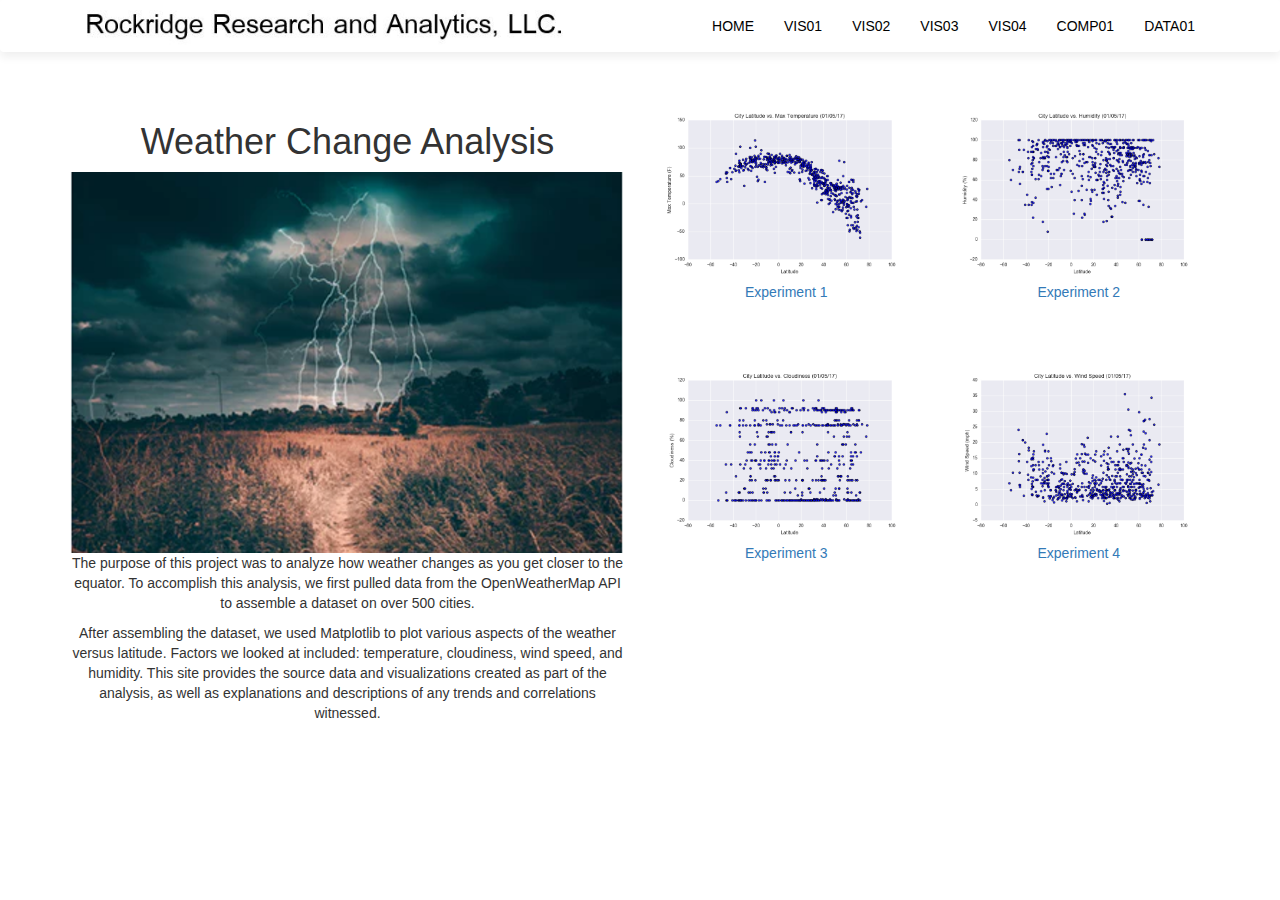
<file: index.html>
<!DOCTYPE html>
<html lang="en">

<head>
    <title>Weather Change Analysis</title>
    <meta charset="UTF-8">
    <link rel="shortcut icon" href="favicon.ico" />
    <link rel="stylesheet" type="text/css" href="style.css">
    <link rel="stylesheet" href="https://maxcdn.bootstrapcdn.com/bootstrap/3.3.7/css/bootstrap.min.css">
    <script src="https://ajax.googleapis.com/ajax/libs/jquery/3.3.1/jquery.min.js"></script>
    <script src="https://maxcdn.bootstrapcdn.com/bootstrap/3.3.7/js/bootstrap.min.js"></script>
</head>

<body>
    <header class="header">
    <nav class="navbar navbar-style">
        <div class="container">
            <div class="navbar-header">
                <button type="button" class="navbar-toggle" data-toggle="collapse" data-target="#menuicon">
                <span class="icon-bar"></span>
                <span class="icon-bar"></span>
                <span class="icon-bar"></span>
                </button>
                <a href=""><img class="logo" src="./images/logo01.jpg"></a>
            </div>
            
            <div class="collapse navbar-collapse" id="menuicon">
                <ul class="nav navbar-nav navbar-right">
                <li><a href="index.html">Home</a></li>
                <li><a href="vis01.html">Vis01</a></li>
                <li><a href="vis02.html">Vis02</a></li>
                <li><a href="vis03.html">Vis03</a></li>
                <li><a href="vis04.html">Vis04</a></li>
                <li><a href="comp01.html">Comp01</a></li>
                <li><a href="data01.html">Data01</a></li>
                </ul>
            </div>
        </div>
    </nav>

        <div class="container">
            <div class="row">

                <div class="col-lg-6 banner-info text-center">
                <h1>Weather Change Analysis</h1>
                <img src="./images/weather1.png" class="img-responsive">
                <p>The purpose of this project was to analyze how weather changes as you get closer to the equator. To accomplish this analysis, we first pulled data from the OpenWeatherMap API to assemble a dataset on over 500 cities.</p>
                <p>After assembling the dataset, we used Matplotlib to plot various aspects of the weather versus latitude. Factors we looked at included: temperature, cloudiness, wind speed, and humidity. This site provides the source data and visualizations created as part of the analysis, as well as explanations and descriptions of any trends and correlations witnessed.</p>
                </div>

                <div class="col-sm-3 banner-image text-center">
                <img src="./images/fig1.png" class="img-responsive">
                <a href="vis01.html">Experiment 1</a>
                </div>
 
                <div class="col-sm-3 banner-image text-center">
                <img src="./images/fig2.png" class="img-responsive">
                <a href="vis02.html">Experiment 2</a>
                </div>
            
                <div class="col-sm-3 banner-image text-center">
                <img src="./images/fig3.png" class="img-responsive">
                <a href="vis03.html">Experiment 3</a>
                </div>
           
                <div class="col-sm-3 banner-image text-center">
                <img src="./images/fig4.png" class="img-responsive">
                <a href="vis04.html">Experiment 4</a>
                </div>

            </div>
        </div>
    </header>
</body>

</html>
</file>
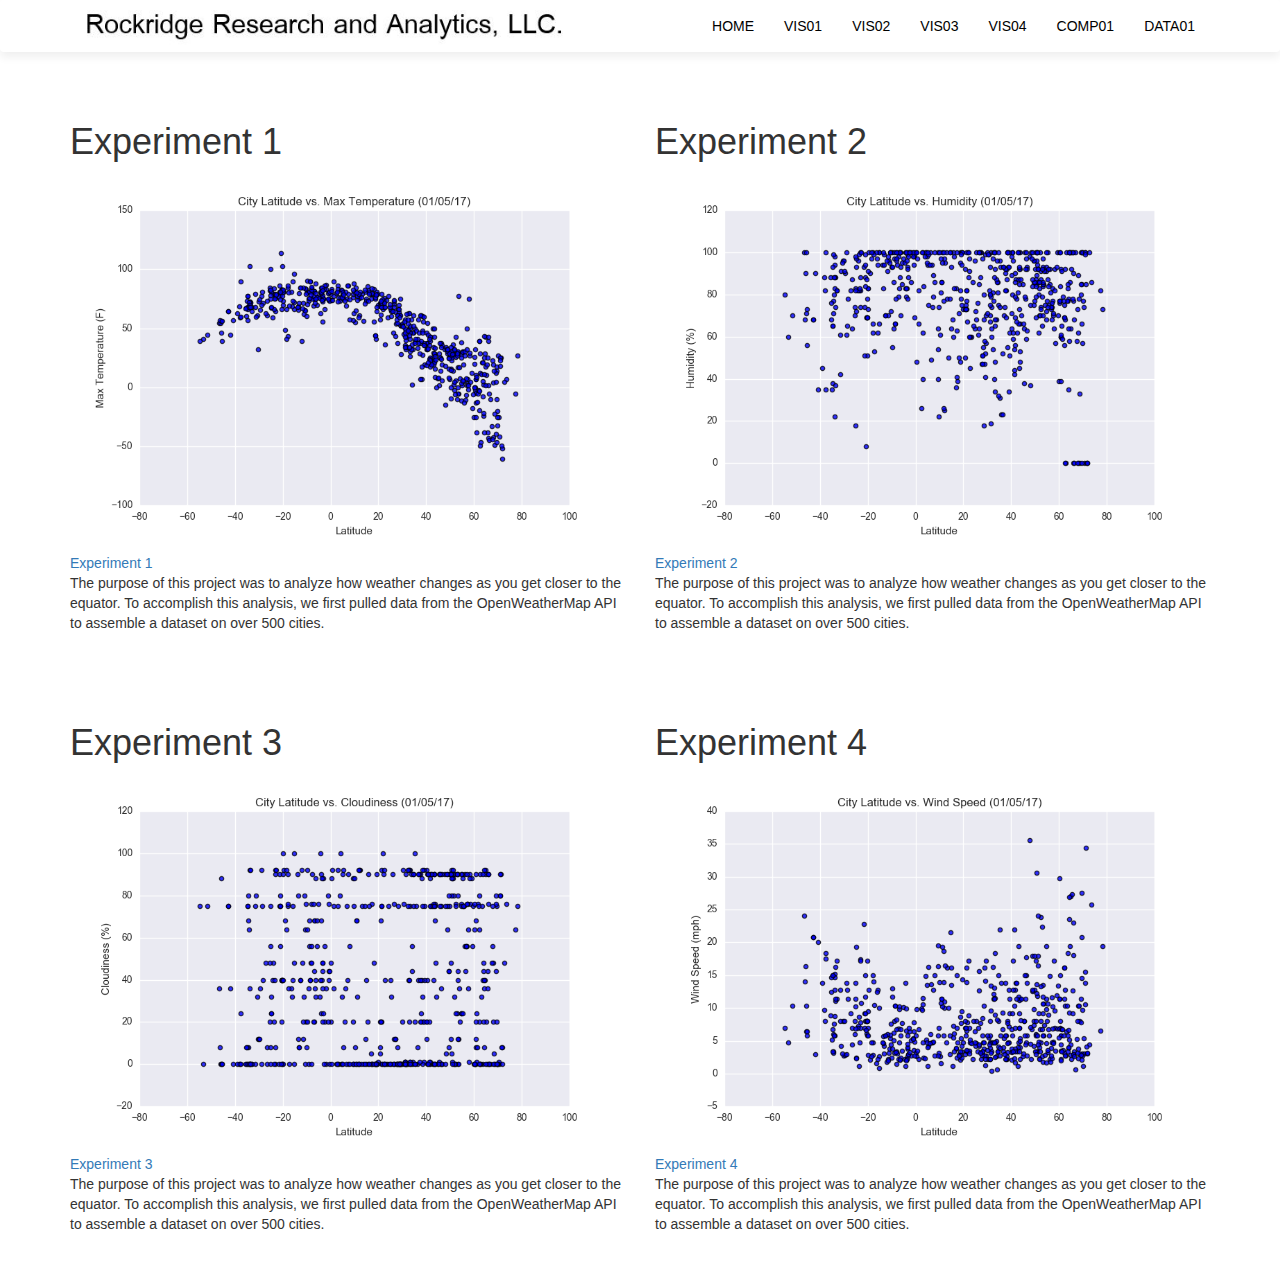
<file: comp01.html>
<!DOCTYPE html>
<html lang="en">

<head>
    <title>Christopher Brady Website Homework</title>
    <meta charset="UTF-8">
    <link rel="stylesheet" type="text/css" href="style.css">
    <link rel="stylesheet" href="https://maxcdn.bootstrapcdn.com/bootstrap/3.3.7/css/bootstrap.min.css">
    <script src="https://ajax.googleapis.com/ajax/libs/jquery/3.3.1/jquery.min.js"></script>
    <script src="https://maxcdn.bootstrapcdn.com/bootstrap/3.3.7/js/bootstrap.min.js"></script>
</head>

<body>
    <header class="header">
    <nav class="navbar navbar-style">
        <div class="container">
            <div class="navbar-header">
                <button type="button" class="navbar-toggle" data-toggle="collapse" data-target="#menuicon">
                <span class="icon-bar"></span>
                <span class="icon-bar"></span>
                <span class="icon-bar"></span>
                </button>
                <a href="./index.html"><img class="logo" src="./images/logo01.jpg"></a>
            </div>
            
            <div class="collapse navbar-collapse" id="menuicon">
                <ul class="nav navbar-nav navbar-right">
                <li><a href="index.html">Home</a></li>
                <li><a href="vis01.html">Vis01</a></li>
                <li><a href="vis02.html">Vis02</a></li>
                <li><a href="vis03.html">Vis03</a></li>
                <li><a href="vis04.html">Vis04</a></li>
                <li><a href="comp01.html">Comp01</a></li>
                <li><a href="data01.html">Data01</a></li>
                </ul>
            </div>
        </div>
    </nav>

        <div class="container">
        <div class="row">

            <div class="col-lg-6 banner-info">
                <h1>Experiment 1</h1>
                <img src="./images/fig1.png" class="img-responsive">
                <a href="vis01.html">Experiment 1</a>
                <p>The purpose of this project was to analyze how weather changes as you get closer to the equator. To accomplish this analysis, we first pulled data from the OpenWeatherMap API to assemble a dataset on over 500 cities.</p>
            </div>

            <div class="col-lg-6 banner-image">
                <h1>Experiment 2</h1>
                <img src="./images/fig2.png" class="img-responsive">
                <a href="vis02.html">Experiment 2</a>
                <p>The purpose of this project was to analyze how weather changes as you get closer to the equator. To accomplish this analysis, we first pulled data from the OpenWeatherMap API to assemble a dataset on over 500 cities.</p>
            </div>
        </div>

        <div class="row">

                <div class="col-lg-6 banner-info">
                    <h1>Experiment 3</h1>
                    <img src="./images/fig3.png" class="img-responsive">
                    <a href="vis03.html">Experiment 3</a>
                    <p>The purpose of this project was to analyze how weather changes as you get closer to the equator. To accomplish this analysis, we first pulled data from the OpenWeatherMap API to assemble a dataset on over 500 cities.</p>
                </div>
    
                <div class="col-lg-6 banner-image">
                    <h1>Experiment 4</h1>
                   <img src="./images/fig4.png" class="img-responsive">
                    <a href="vis04.html">Experiment 4</a>
                    <p>The purpose of this project was to analyze how weather changes as you get closer to the equator. To accomplish this analysis, we first pulled data from the OpenWeatherMap API to assemble a dataset on over 500 cities.</p>
                </div>
        </div>
    </header>
</body>

</html>
</file>
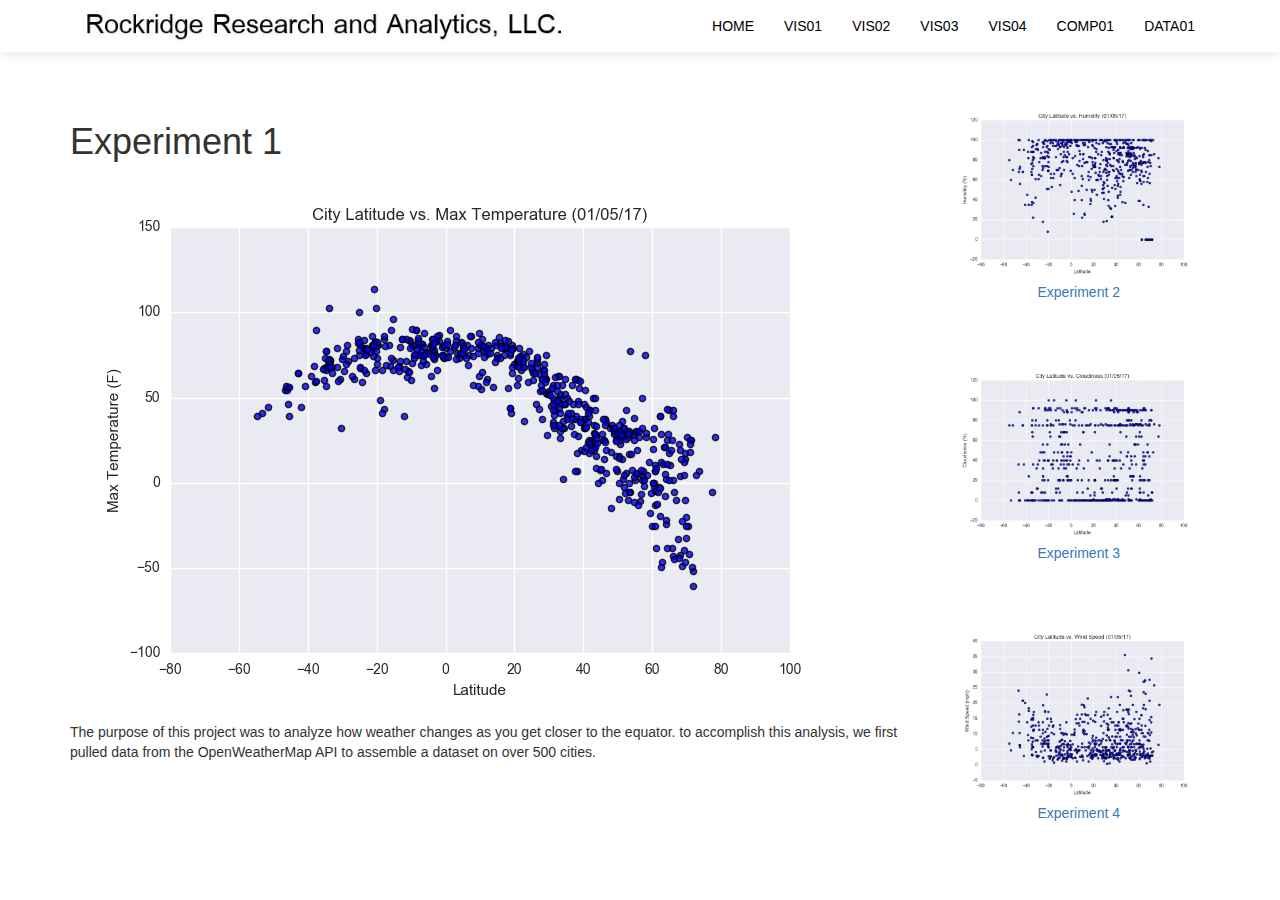
<file: vis01.html>
<!DOCTYPE html>
<html lang="en">

<head>
    <title>Christopher Brady Website Homework</title>
    <meta charset="UTF-8">
    <link rel="stylesheet" type="text/css" href="style.css">
    <link rel="stylesheet" href="https://maxcdn.bootstrapcdn.com/bootstrap/3.3.7/css/bootstrap.min.css">
    <script src="https://ajax.googleapis.com/ajax/libs/jquery/3.3.1/jquery.min.js"></script>
    <script src="https://maxcdn.bootstrapcdn.com/bootstrap/3.3.7/js/bootstrap.min.js"></script>
</head>

<body>
    <header class="header">
    <nav class="navbar navbar-style">
        <div class="container">
            <div class="navbar-header">
                <button type="button" class="navbar-toggle" data-toggle="collapse" data-target="#menuicon">
                <span class="icon-bar"></span>
                <span class="icon-bar"></span>
                <span class="icon-bar"></span>
                </button>
                <a href="index.html"><img class="logo" src="./images/logo01.jpg"></a>
            </div>
            
            <div class="collapse navbar-collapse" id="menuicon">
                <ul class="nav navbar-nav navbar-right">
                <li><a href="index.html">Home</a></li>
                <li><a href="vis01.html">Vis01</a></li>
                <li><a href="vis02.html">Vis02</a></li>
                <li><a href="vis03.html">Vis03</a></li>
                <li><a href="vis04.html">Vis04</a></li>
                <li><a href="comp01.html">Comp01</a></li>
                <li><a href="data01.html">Data01</a></li>
                </ul>
            </div>
        </div>
    </nav>

        <div class="container">
        <div class="row">

            <div class="col-lg-9 banner-info">
                <h1>Experiment 1</h1>
                <img src="./images/fig1.png" class="img-responsive">
                <p>The purpose of this project was to analyze how weather changes as you get closer to the equator. to accomplish this analysis, we first pulled data from the OpenWeatherMap API to assemble a dataset on over 500 cities.</p>
            </div>

            <div class="col-sm-3 banner-image text-center">
                <img src="./images/fig2.png" class="img-responsive">
                <a href="vis02.html">Experiment 2</a>
            </div>
            <div class="col-sm-3 banner-image text-center">
                <img src="./images/fig3.png" class="img-responsive">
                <a href="vis03.html">Experiment 3</a>

            </div>
            <div class="col-sm-3 banner-image text-center">
                <img src="./images/fig4.png" class="img-responsive">
                <a href="vis04.html">Experiment 4</a>
            </div>
        </div>
        </div>
    </header>
</body>

</html>
</file>
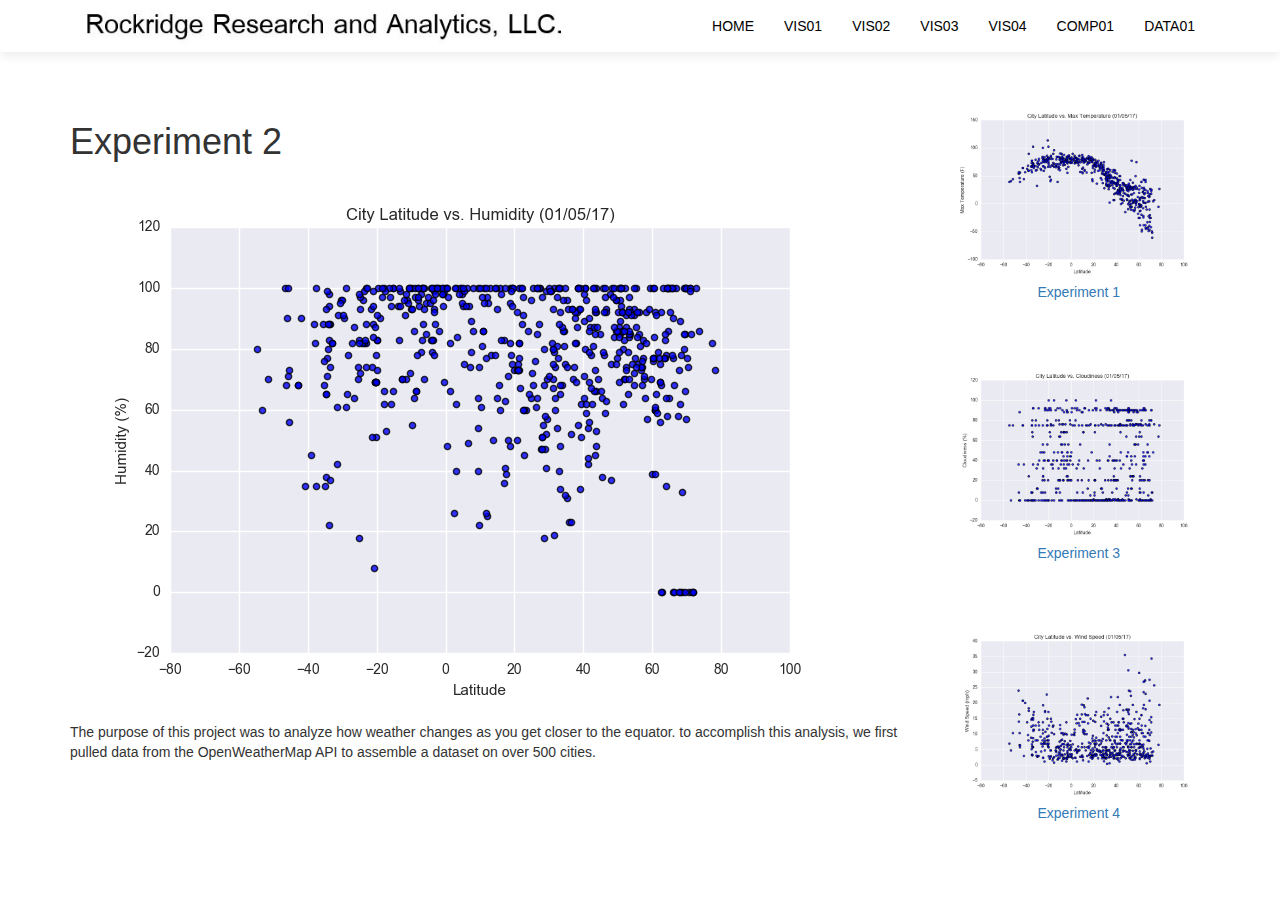
<file: vis02.html>
<!DOCTYPE html>
<html lang="en">

<head>
    <title>Christopher Brady Website Homework</title>
    <meta charset="UTF-8">
    <link rel="stylesheet" type="text/css" href="style.css">
    <link rel="stylesheet" href="https://maxcdn.bootstrapcdn.com/bootstrap/3.3.7/css/bootstrap.min.css">
    <script src="https://ajax.googleapis.com/ajax/libs/jquery/3.3.1/jquery.min.js"></script>
    <script src="https://maxcdn.bootstrapcdn.com/bootstrap/3.3.7/js/bootstrap.min.js"></script>
</head>

<body>
    <header class="header">
    <nav class="navbar navbar-style">
        <div class="container">
            <div class="navbar-header">
                <button type="button" class="navbar-toggle" data-toggle="collapse" data-target="#menuicon">
                <span class="icon-bar"></span>
                <span class="icon-bar"></span>
                <span class="icon-bar"></span>
                </button>
                <a href="index.html"><img class="logo" src="./images/logo01.jpg"></a>
            </div>
            
            <div class="collapse navbar-collapse" id="menuicon">
                <ul class="nav navbar-nav navbar-right">
                <li><a href="index.html">Home</a></li>
                <li><a href="vis01.html">Vis01</a></li>
                <li><a href="vis02.html">Vis02</a></li>
                <li><a href="vis03.html">Vis03</a></li>
                <li><a href="vis04.html">Vis04</a></li>
                <li><a href="comp01.html">Comp01</a></li>
                <li><a href="data01.html">Data01</a></li>
                </ul>
            </div>
        </div>
    </nav>

        <div class="container">
        <div class="row">

            <div class="col-lg-9 banner-info">
                <h1>Experiment 2</h1>
                <img src="./images/fig2.png" class="img-responsive">
                <p>The purpose of this project was to analyze how weather changes as you get closer to the equator. to accomplish this analysis, we first pulled data from the OpenWeatherMap API to assemble a dataset on over 500 cities.</p>
            </div>

            <div class="col-sm-3 banner-image text-center">
                <img src="./images/fig1.png" class="img-responsive">
                <a href="vis01.html">Experiment 1</a>
            </div>
            <div class="col-sm-3 banner-image text-center">
                <img src="./images/fig3.png" class="img-responsive">
                <a href="vis03.html">Experiment 3</a>

            </div>
            <div class="col-sm-3 banner-image text-center">
                <img src="./images/fig4.png" class="img-responsive">
                <a href="vis04.html">Experiment 4</a>
            </div>
        </div>
        </div>
    </header>
</body>

</html>
</file>
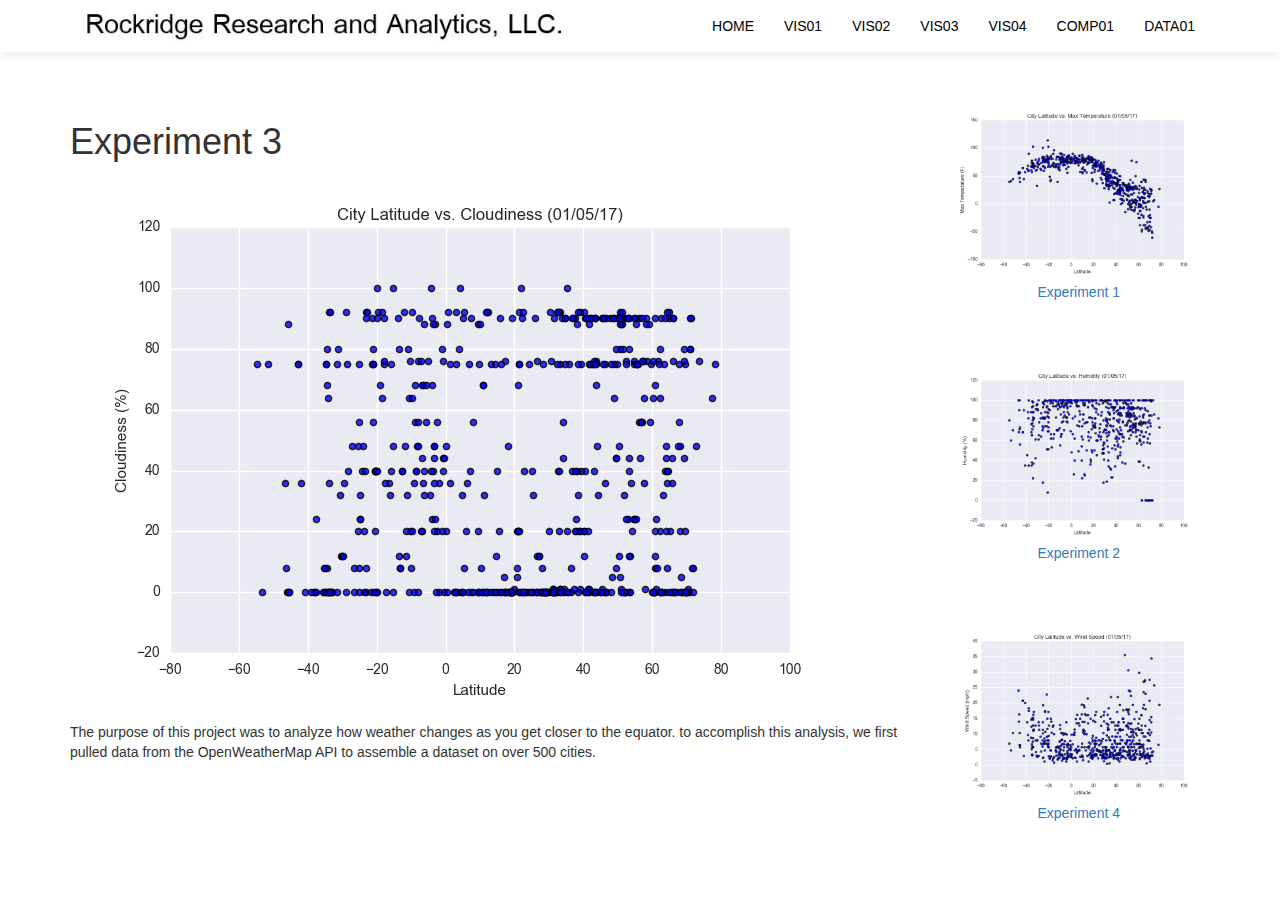
<file: vis03.html>
<!DOCTYPE html>
<html lang="en">

<head>
    <title>Christopher Brady Website Homework</title>
    <meta charset="UTF-8">
    <link rel="stylesheet" type="text/css" href="style.css">
    <link rel="stylesheet" href="https://maxcdn.bootstrapcdn.com/bootstrap/3.3.7/css/bootstrap.min.css">
    <script src="https://ajax.googleapis.com/ajax/libs/jquery/3.3.1/jquery.min.js"></script>
    <script src="https://maxcdn.bootstrapcdn.com/bootstrap/3.3.7/js/bootstrap.min.js"></script>
</head>

<body>
    <header class="header">
    <nav class="navbar navbar-style">
        <div class="container">
            <div class="navbar-header">
                <button type="button" class="navbar-toggle" data-toggle="collapse" data-target="#menuicon">
                <span class="icon-bar"></span>
                <span class="icon-bar"></span>
                <span class="icon-bar"></span>
                </button>
                <a href="index.html"><img class="logo" src="./images/logo01.jpg"></a>
            </div>
            
            <div class="collapse navbar-collapse" id="menuicon">
                <ul class="nav navbar-nav navbar-right">
                <li><a href="index.html">Home</a></li>
                <li><a href="vis01.html">Vis01</a></li>
                <li><a href="vis02.html">Vis02</a></li>
                <li><a href="vis03.html">Vis03</a></li>
                <li><a href="vis04.html">Vis04</a></li>
                <li><a href="comp01.html">Comp01</a></li>
                <li><a href="data01.html">Data01</a></li>
                </ul>
            </div>
        </div>
    </nav>

        <div class="container">
        <div class="row">

            <div class="col-lg-9 banner-info">
                <h1>Experiment 3</h1>
                <img src="./images/fig3.png" class="img-responsive">
                <p>The purpose of this project was to analyze how weather changes as you get closer to the equator. to accomplish this analysis, we first pulled data from the OpenWeatherMap API to assemble a dataset on over 500 cities.</p>
            </div>

            <div class="col-sm-3 banner-image text-center">
                <img src="./images/fig1.png" class="img-responsive">
                <a href="vis01.html">Experiment 1</a>
            </div>
            <div class="col-sm-3 banner-image text-center">
                <img src="./images/fig2.png" class="img-responsive">
                <a href="vis02.html">Experiment 2</a>

            </div>
            <div class="col-sm-3 banner-image text-center">
                <img src="./images/fig4.png" class="img-responsive">
                <a href="vis04.html">Experiment 4</a>
            </div>
        </div>
        </div>
    </header>
</body>

</html>
</file>
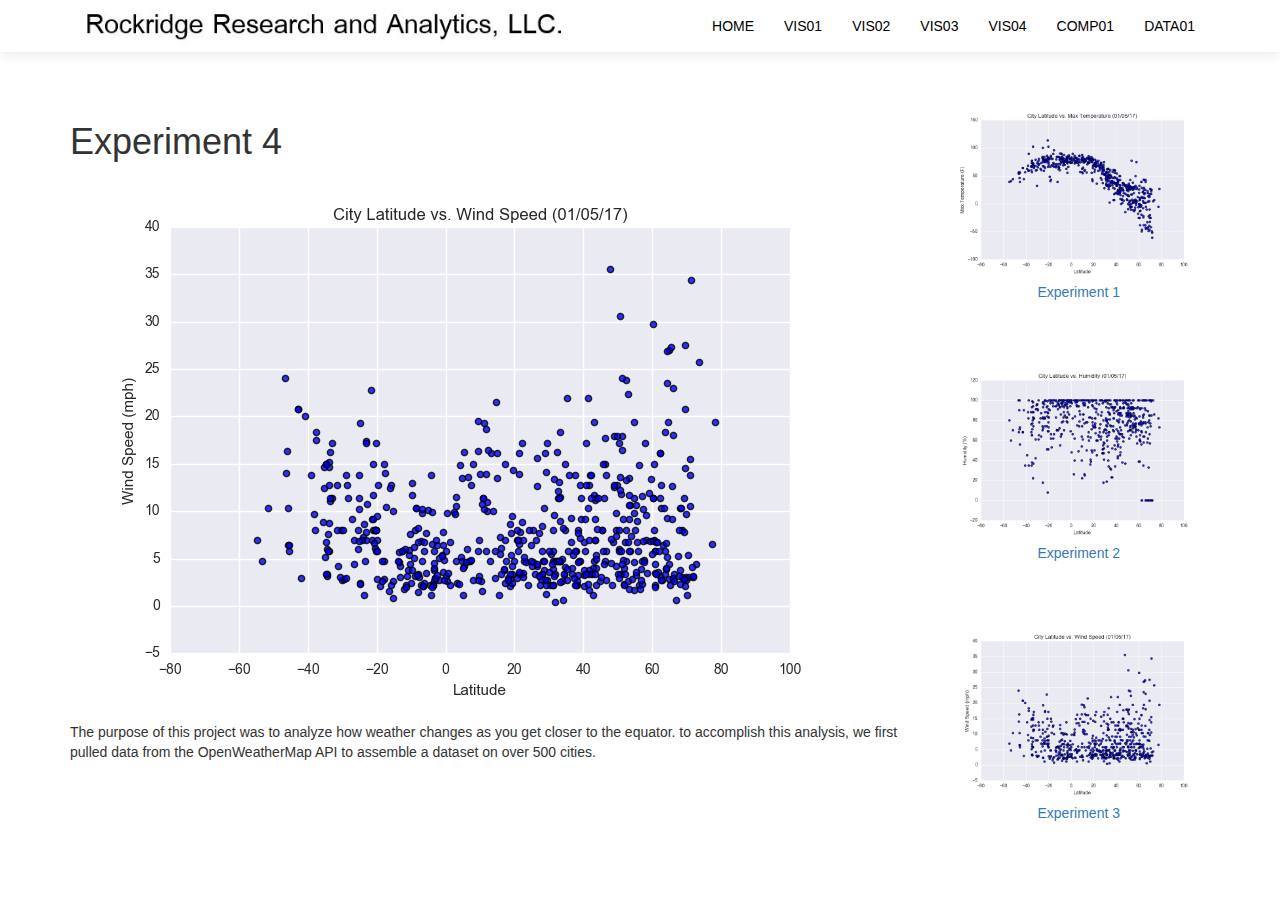
<file: vis04.html>
<!DOCTYPE html>
<html lang="en">

<head>
    <title>Christopher Brady Website Homework</title>
    <meta charset="UTF-8">
    <link rel="stylesheet" type="text/css" href="style.css">
    <link rel="stylesheet" href="https://maxcdn.bootstrapcdn.com/bootstrap/3.3.7/css/bootstrap.min.css">
    <script src="https://ajax.googleapis.com/ajax/libs/jquery/3.3.1/jquery.min.js"></script>
    <script src="https://maxcdn.bootstrapcdn.com/bootstrap/3.3.7/js/bootstrap.min.js"></script>
</head>

<body>
    <header class="header">
    <nav class="navbar navbar-style">
        <div class="container">
            <div class="navbar-header">
                <button type="button" class="navbar-toggle" data-toggle="collapse" data-target="#menuicon">
                <span class="icon-bar"></span>
                <span class="icon-bar"></span>
                <span class="icon-bar"></span>
                </button>
                <a href="index.html"><img class="logo" src="./images/logo01.jpg"></a>
            </div>
            
            <div class="collapse navbar-collapse" id="menuicon">
                <ul class="nav navbar-nav navbar-right">
                <li><a href="index.html">Home</a></li>
                <li><a href="vis01.html">Vis01</a></li>
                <li><a href="vis02.html">Vis02</a></li>
                <li><a href="vis03.html">Vis03</a></li>
                <li><a href="vis04.html">Vis04</a></li>
                <li><a href="comp01.html">Comp01</a></li>
                <li><a href="data01.html">Data01</a></li>
                </ul>
            </div>
        </div>
    </nav>

        <div class="container">
        <div class="row">

            <div class="col-lg-9 banner-info">
                <h1>Experiment 4</h1>
                <img src="./images/fig4.png" class="img-responsive">
                <p>The purpose of this project was to analyze how weather changes as you get closer to the equator. to accomplish this analysis, we first pulled data from the OpenWeatherMap API to assemble a dataset on over 500 cities.</p>
            </div>

            <div class="col-sm-3 banner-image text-center">
                <img src="./images/fig1.png" class="img-responsive">
                <a href="vis01.html">Experiment 1</a>
            </div>
            <div class="col-sm-3 banner-image text-center">
                <img src="./images/fig2.png" class="img-responsive">
                <a href="vis02.html">Experiment 2</a>

            </div>
            <div class="col-sm-3 banner-image text-center">
                <img src="./images/fig4.png" class="img-responsive">
                <a href="vis03.html">Experiment 3</a>
            </div>
        </div>
        </div>
    </header>
</body>

</html>
</file>
<file: style.css>
*{
    margin: 0;
    padding: 0;

}

.header
{
    height: 100vh;

}

.navbar-style
{
    box-shadow: 0 5px 10px #efefef;
    text-transform: uppercase;
}

.logo
{
    height: 48px;
    padding: 2px 10px;
}

.icon-bar
{
    background: darkgreen;
    }

li a
{
    color: black;
}

.big-text
{
    font-size: 52px;
    margin: 20px 0;
    color: darkgreen;
}

a.btn
{
    margin: 30px 10px;
    width: 150px;
    padding: 10px;
    border-radius: 20px;
}

a.btn-first
{
    background-color: darkgreen;
    color: #fff;
}

a.btn-second
{
    background: transparent;
    border: 1px solid darkgreen;
    color: #333;
}

a.btn:hover
{
    background: darkgreen;
    border: none;
    color: #fff;
    box-shadow: 5px 5px 10px #999;
    transition: 0.3s;
}

.banner-info, .banner-image
{
    margin: 30px 0;
    box-align: center;
}

.div-col-lg-6 .banner-info
{
    position: relative;
    align-content: center;
}

.a 
{
    align-content: center;
}

.title
{
    text-align: center;
}
</file>
